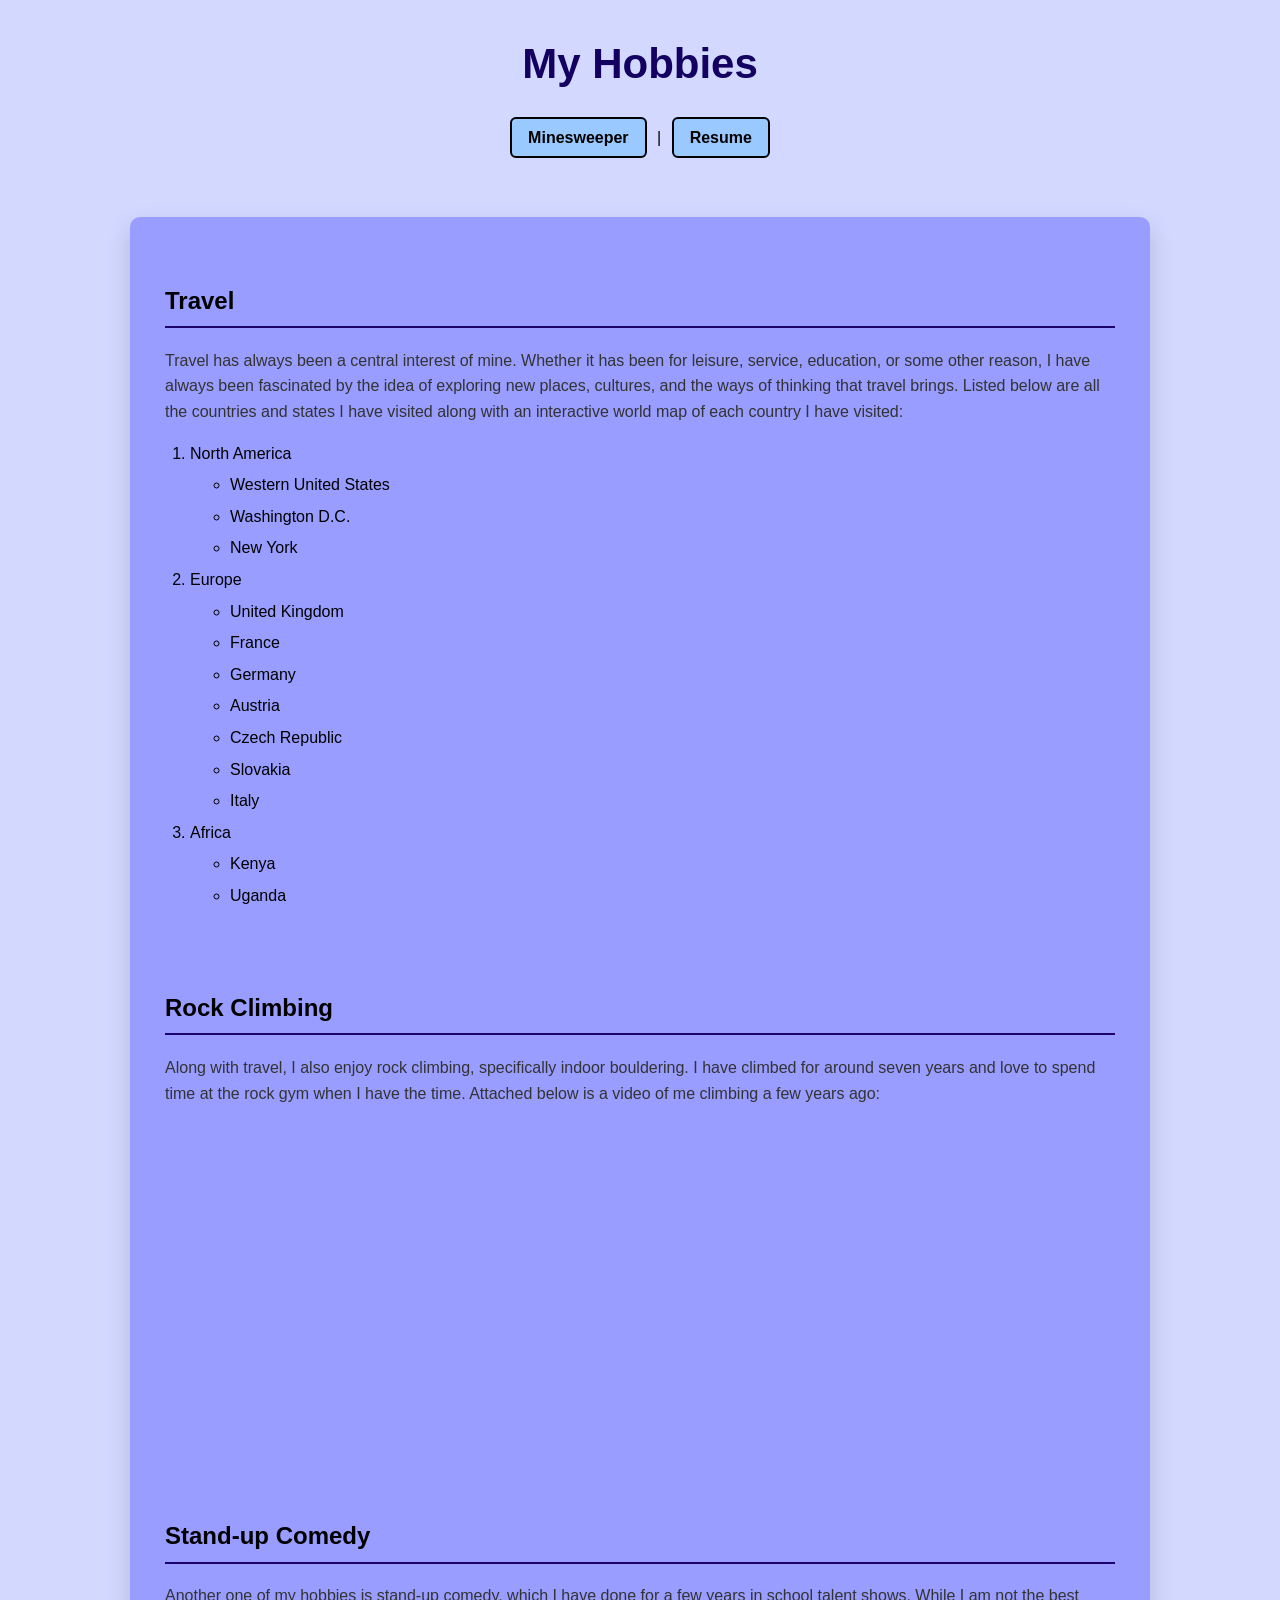
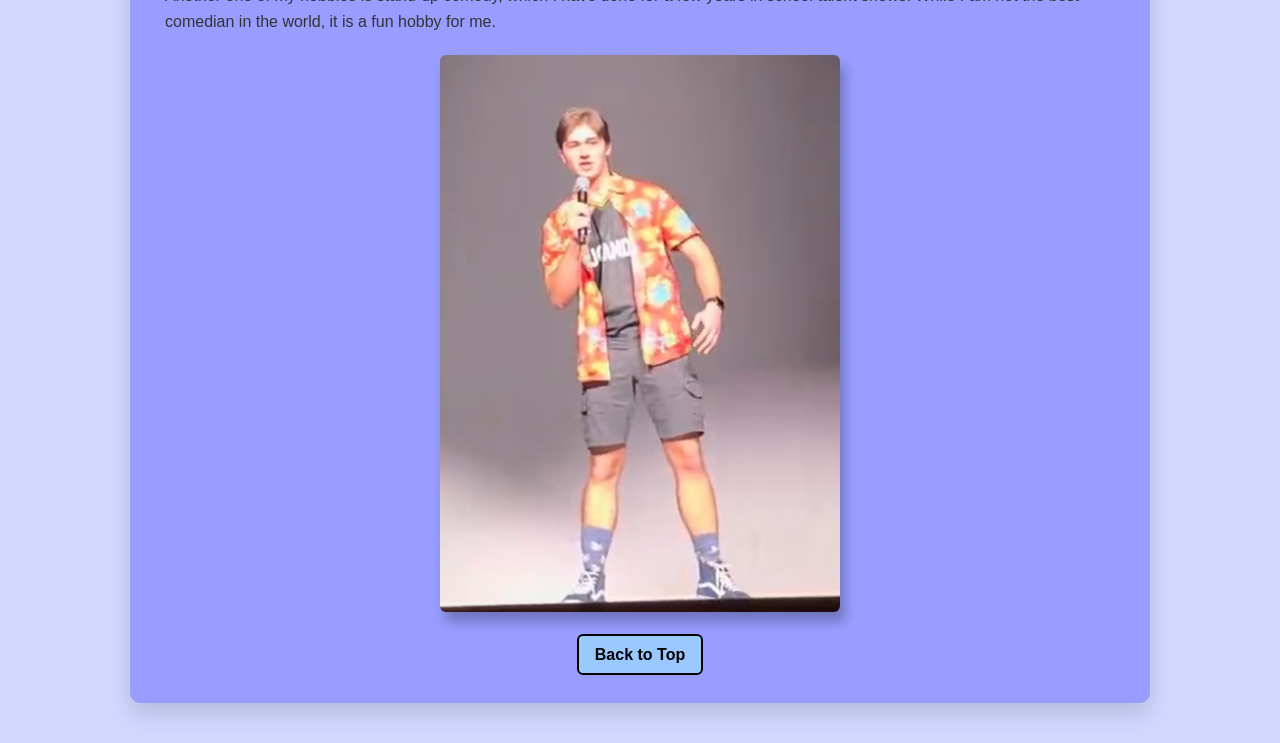
<file: index.html>
<!DOCTYPE html>
<html>
<head>
    <title>My Hobbies</title>
    <link rel="stylesheet" href="CSS/myhobbies.css">
    </head>
<body>
    <h1 id="my-hobbies">My Hobbies</h1>
    <nav class="navigation">
    <a href="minesweeper.html">Minesweeper</a> |
    <a href="brayden_ginos.html">Resume</a>
</nav>
<br>
<div class="container">
    <h2>Travel</h2>
    <p>Travel has always been a central interest of mine. Whether it has been for leisure, service, education, or some other reason, I have always been fascinated by the idea of exploring new places, cultures, and the ways of thinking that travel brings. Listed below are all the countries and states I have visited along with an interactive world map of each country I have visited:</p>
    <ol>
        <li>North America</li>
            <ul>
                <li>Western United States</li>
                <li>Washington D.C.</li>
                <li>New York</li>
            </ul>
        <li>Europe</li>
            <ul>
                <li>United Kingdom</li>
                <li>France</li>
                <li>Germany</li>
                <li>Austria</li>
                <li>Czech Republic</li>
                <li>Slovakia</li>
                <li>Italy</li>
            </ul>
        <li>Africa</li>
            <ul>
                <li>Kenya</li>
                <li>Uganda</li>
            </ul>
    </ol></h2>
    <div class='tableauPlaceholder' id='viz1778599255355' style='position: relative'><noscript><a href='#'><img alt='Sheet 1 ' src='https:&#47;&#47;public.tableau.com&#47;static&#47;images&#47;W8&#47;W8Q7RHDKC&#47;1_rss.png' style='border: none' /></a></noscript><object class='tableauViz'  style='display:none;'><param name='host_url' value='https%3A%2F%2Fpublic.tableau.com%2F' /> <param name='embed_code_version' value='3' /> <param name='path' value='shared&#47;W8Q7RHDKC' /> <param name='toolbar' value='yes' /><param name='static_image' value='https:&#47;&#47;public.tableau.com&#47;static&#47;images&#47;W8&#47;W8Q7RHDKC&#47;1.png' /> <param name='animate_transition' value='yes' /><param name='display_static_image' value='yes' /><param name='display_spinner' value='yes' /><param name='display_overlay' value='yes' /><param name='display_count' value='yes' /><param name='language' value='en-US' /><param name='filter' value='publish=yes' /></object></div>                <script type='text/javascript'>                    var divElement = document.getElementById('viz1778599255355');                    var vizElement = divElement.getElementsByTagName('object')[0];                    vizElement.style.width='600px';vizElement.style.height='400px';                    var scriptElement = document.createElement('script');                    scriptElement.src = 'https://public.tableau.com/javascripts/api/viz_v1.js';                    vizElement.parentNode.insertBefore(scriptElement, vizElement);                </script><br>
    <h2>Rock Climbing</h2>
    <p>Along with travel, I also enjoy rock climbing, specifically indoor bouldering. I have climbed for around seven years and love to spend time at the rock gym when I have the time. Attached below is a video of me climbing a few years ago:</p>
    <iframe width="560" height="315" src="https://www.youtube.com/embed/B2-zDOpP_XQ?si=aorrFFE_I0zKATIs" title="YouTube video player" frameborder="0" allow="accelerometer; autoplay; clipboard-write; encrypted-media; gyroscope; picture-in-picture; web-share" referrerpolicy="strict-origin-when-cross-origin" allowfullscreen></iframe><br>
   <h2>Stand-up Comedy</h2>
    <p>
    Another one of my hobbies is stand-up comedy, which I have done for a few years in school talent shows. While I am not the best comedian in the world, it is a fun hobby for me.
    </p>
    <a href="https://www.youtube.com/watch?v=eXzS3hUObPY" target="_blank">
    <img src="images/Brayden Comedy.jpg" alt="Brayden Comedy" width="400">
    </a>
    <div class="backtotop"><a href="#my-hobbies">Back to Top</a></div>
</div>
</body>
</html>
</file>
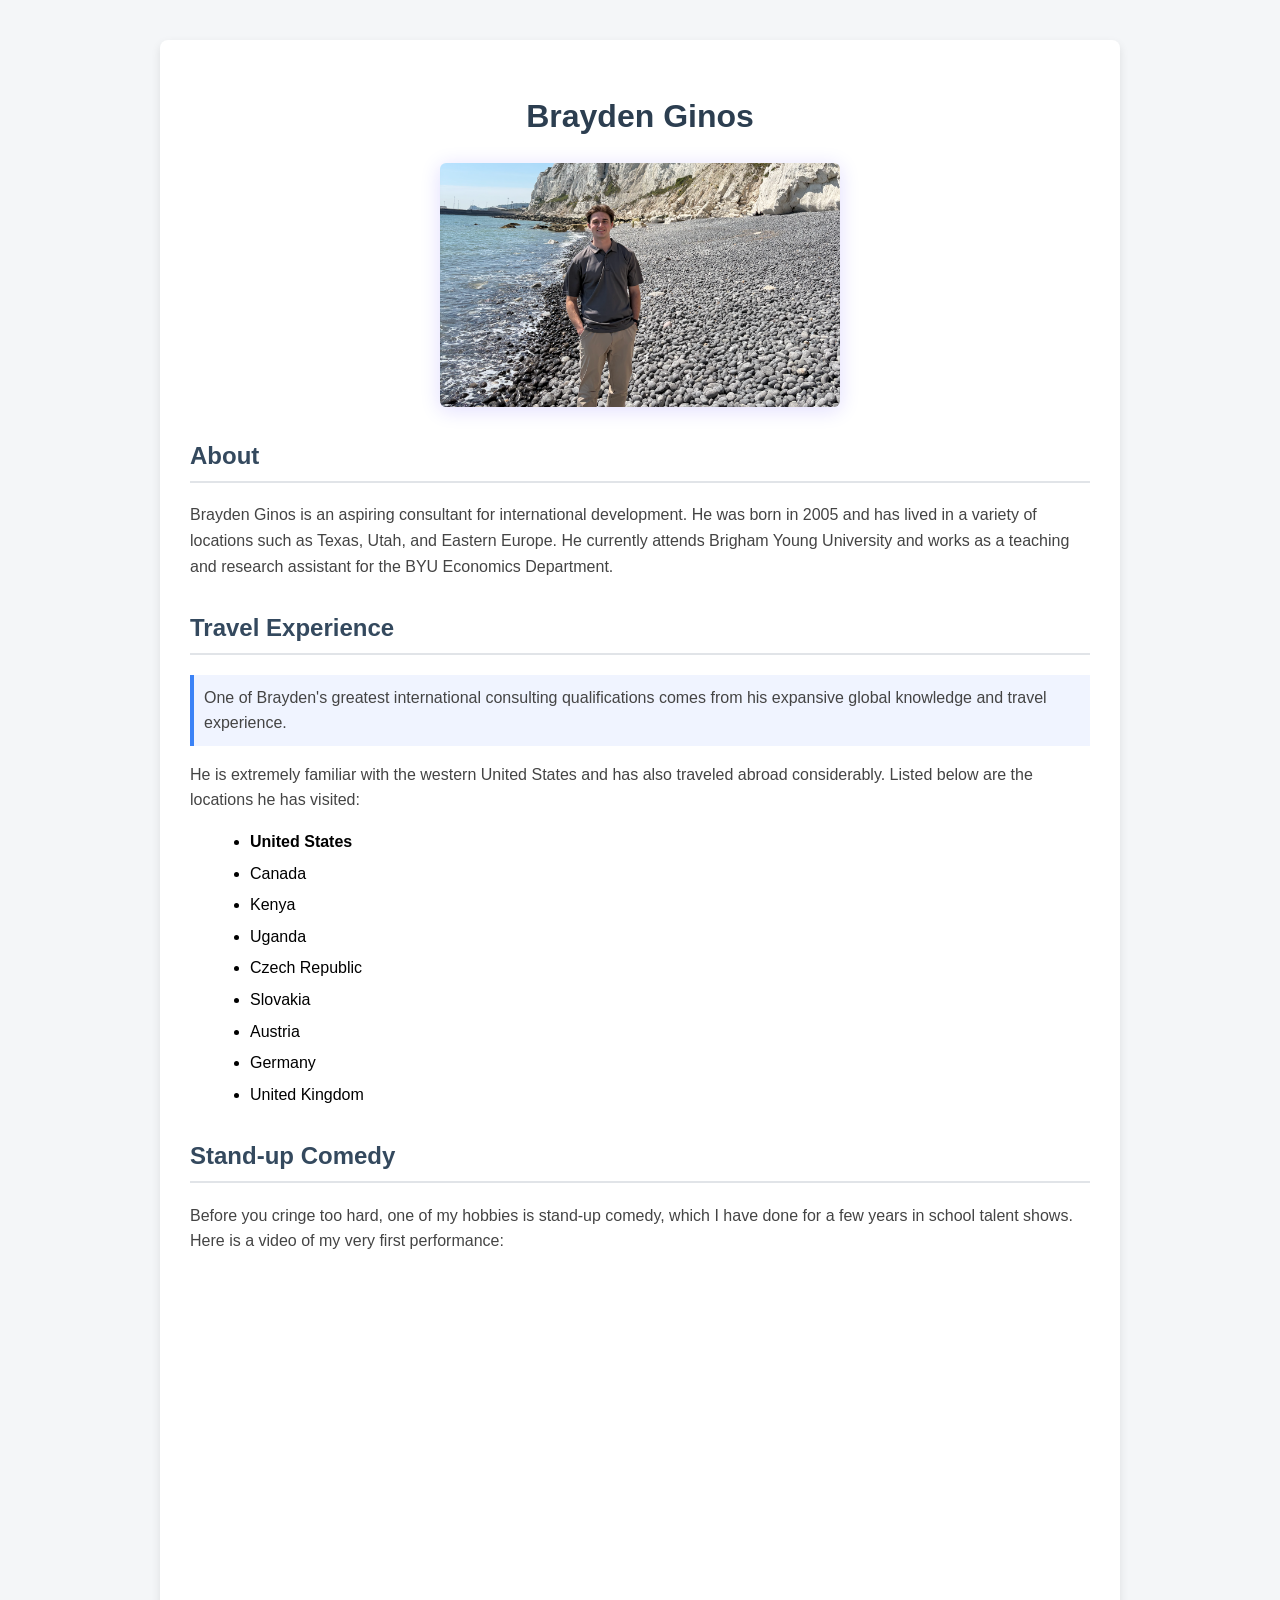
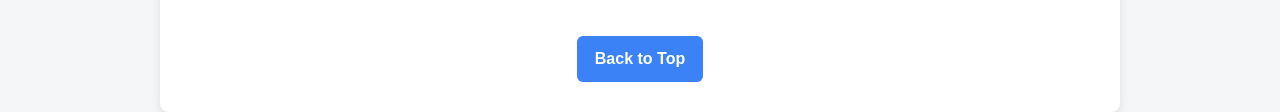
<file: about-me.html>
<!DOCTYPE html>
<html>
<head>
    <title>Brayden Ginos</title>

    <style>

        html {
            scroll-behavior: smooth;
        }

        body {
            font-family: Arial, Helvetica, sans-serif;
            background-color: #f4f6f8;
            margin: 0;
            padding: 0;
            line-height: 1.6;
        }

        .container {
            width: 80%;
            max-width: 900px;
            margin: auto;
            background: white;
            padding: 30px;
            margin-top: 40px;
            border-radius: 8px;
            box-shadow: 0px 4px 10px rgba(0,0,0,0.1);
        }

        h1 {
            text-align: center;
            color: #2c3e50;
            margin-bottom: 10px;
        }

        h2 {
            color: #34495e;
            border-bottom: 2px solid #e1e4e8;
            padding-bottom: 5px;
            margin-top: 30px;
        }

        img {
            display: block;
            margin: 20px auto;
            border-radius: 6px;
            box-shadow: 0px 3px 20px rgba(46, 19, 255, 0.15);
        }

        p {
            color: #444;
            font-size: 16px;
        }

        ul {
            margin-left: 20px;
        }

        li {
            margin-bottom: 6px;
        }

        .video {
            margin-top: 20px;
            text-align: center;
        }

        iframe {
            max-width: 100%;
            border-radius: 6px;
            border-color: #3b82f6;
        }

        .highlight {
            background: #f0f4ff;
            padding: 10px;
            border-left: 4px solid #3b82f6;
            margin-top: 10px;
        }

        .backToTop {
            text-align: center;
            margin-top: 40px;
        }

        .backToTop a {
            display: inline-block;
            text-decoration: none;
            background-color: #3b82f6;
            color: white;
            padding: 10px 18px;
            border-radius: 6px;
            font-weight: bold;
        }

        .backToTop a:hover {
            background-color: #2563eb;
        }

    </style>
</head>

<body>

<div class="container">

<h1 id="brayden">Brayden Ginos</h1>

<img src="./images/Brayden Ginos - White Cliffs.png" alt="Brayden Ginos" width="400">

<h2>About</h2>

<p>
Brayden Ginos is an aspiring consultant for international development. He was born in 2005 and has lived in a variety of locations such as Texas, Utah, and Eastern Europe. He currently attends Brigham Young University and works as a teaching and research assistant for the BYU Economics Department.
</p>

<h2>Travel Experience</h2>

<p class="highlight">
One of Brayden's greatest international consulting qualifications comes from his expansive global knowledge and travel experience.
</p>

<p>
He is extremely familiar with the western United States and has also traveled abroad considerably. Listed below are the locations he has visited:
</p>

<ul>
    <li><strong>United States</strong></li>
    <li>Canada</li>
    <li>Kenya</li>
    <li>Uganda</li>
    <li>Czech Republic</li>
    <li>Slovakia</li>
    <li>Austria</li>
    <li>Germany</li>
    <li>United Kingdom</li>
</ul>

<h2>Stand-up Comedy</h2>

<p>
Before you cringe too hard, one of my hobbies is stand-up comedy, which I have done for a few years in school talent shows. Here is a video of my very first performance:
</p>

<div class="video">
<iframe width="560" height="315"
src="https://www.youtube.com/embed/eXzS3hUObPY"
title="YouTube video player"
frameborder="0"
allowfullscreen>
</iframe>
</div>

<div class="backToTop">
<a href="#brayden">Back to Top</a>
</div>

</div>

</body>
</html>
</file>
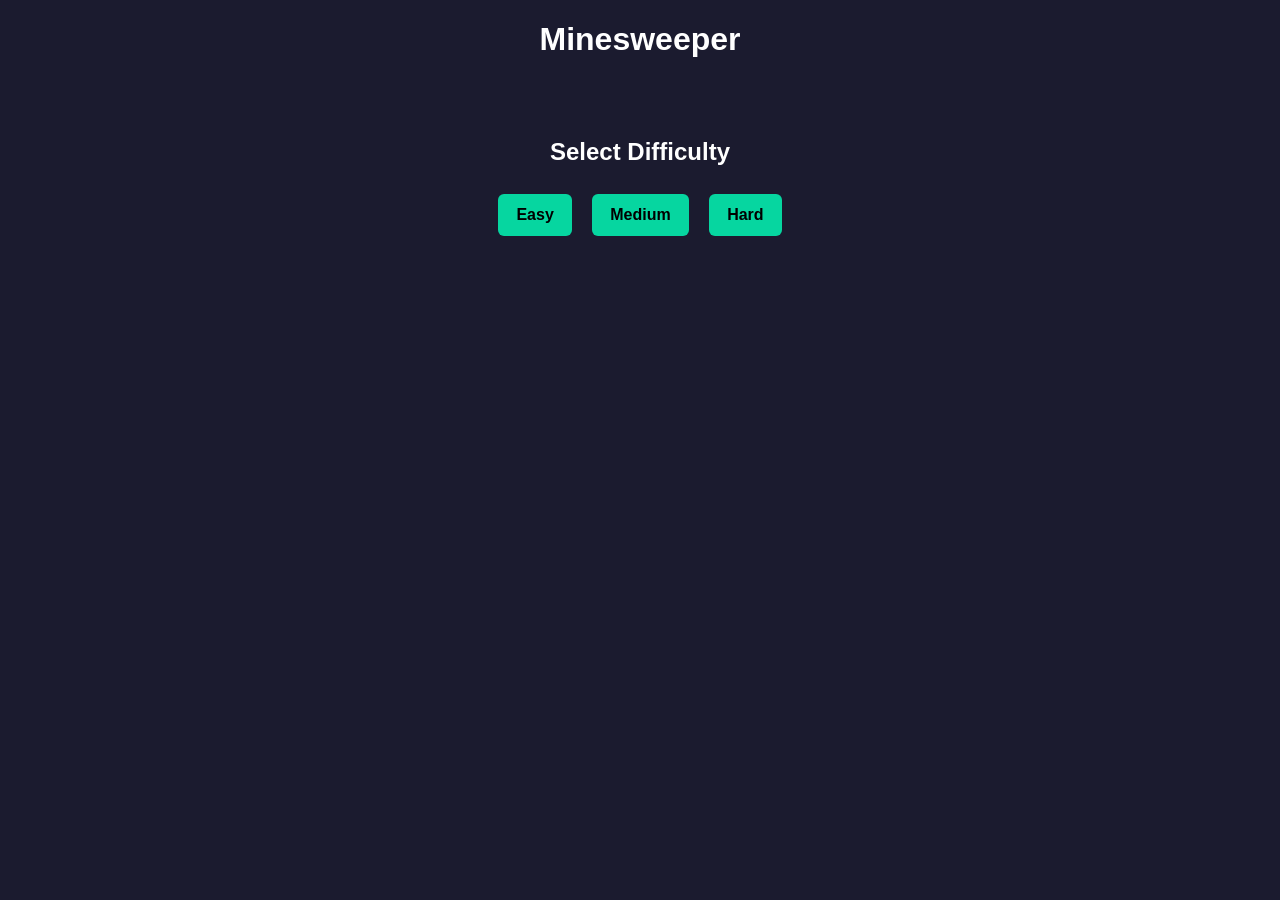
<file: minesweeper.html>
<!DOCTYPE html>
<html lang="en">
<head>
<meta charset="UTF-8">
<title>Minesweeper</title>

<style>
body{
    font-family: Arial, sans-serif;
    background:#1b1b2f;
    color:white;
    text-align:center;
    margin:0;
    padding:0;
}

/* ---------- MENU ---------- */

#menu{
    margin-top:80px;
}

button{
    padding:12px 18px;
    margin:8px;
    border:none;
    border-radius:6px;
    font-size:16px;
    cursor:pointer;
    background:#06d6a0;
    color:black;
    font-weight:bold;
}

button:hover{
    background:#04b386;
}

/* ---------- GAME BOARD ---------- */

#game{
    display:none;
    margin-top:20px;
}

#board{
    margin:20px auto;
    display:grid;
    gap:4px;
    justify-content:center;
}

.cell{
    width:34px;
    height:34px;
    background:#44446a;
    border-radius:4px;
    display:flex;
    align-items:center;
    justify-content:center;
    font-weight:bold;
    cursor:pointer;
    user-select:none;
}

.revealed{
    background:#dcdcf0;
    cursor:default;
}

.mine{
    background:#ff595e;
}

.flag{
    background:#ffd166;
}

/* number colors */
.n1{color:#0000ff;}
.n2{color:#008200;}
.n3{color:#ff0000;}
.n4{color:#000084;}
.n5{color:#840000;}
.n6{color:#008284;}
.n7{color:#000000;}
.n8{color:#808080;}

#topbar{
    margin-top:15px;
}

</style>
</head>

<body>

<h1>Minesweeper</h1>

<!-- ---------- MENU ---------- -->
<div id="menu">
    <h2>Select Difficulty</h2>
    <button onclick="startGame('easy')">Easy</button>
    <button onclick="startGame('medium')">Medium</button>
    <button onclick="startGame('hard')">Hard</button>
</div>

<!-- ---------- GAME ---------- -->
<div id="game">

<div id="topbar">
    <button onclick="backToMenu()">Back</button>
    <button onclick="restart()">Restart</button>
</div>

<div id="board"></div>

</div>

<script>

let board = []
let firstClick = true
let gameOver = false

let width, height, mineCount

function setDifficulty(level){

if(level === "easy"){
    width = 8
    height = 8
    mineCount = 8
}
else if(level === "medium"){
    width = 12
    height = 12
    mineCount = 25
}
else if(level === "hard"){
    width = 16
    height = 16
    mineCount = 50
}

}

/* ---------- START GAME ---------- */

function startGame(level){

setDifficulty(level)

document.getElementById("menu").style.display="none"
document.getElementById("game").style.display="block"

initBoard()

}

/* ---------- BOARD INIT ---------- */

function initBoard(){

board = []
firstClick = true
gameOver = false

const boardDiv = document.getElementById("board")
boardDiv.innerHTML=""

boardDiv.style.gridTemplateColumns = `repeat(${width}, 34px)`
boardDiv.style.gridTemplateRows = `repeat(${height}, 34px)`

for(let y=0;y<height;y++){
board[y]=[]

for(let x=0;x<width;x++){

let cell = document.createElement("div")
cell.className="cell"
cell.dataset.x=x
cell.dataset.y=y

cell.addEventListener("click", handleClick)
cell.addEventListener("contextmenu", flag)

boardDiv.appendChild(cell)

board[y][x]={
mine:false,
revealed:false,
flag:false,
count:0,
el:cell
}

}

}

}

/* ---------- MINE PLACEMENT (SAFE FIRST CLICK) ---------- */

function placeMinesSafe(sx,sy){

let forbidden = new Set()

for(let dy=-1;dy<=1;dy++){
for(let dx=-1;dx<=1;dx++){

let nx=sx+dx
let ny=sy+dy

if(inBounds(nx,ny)){
forbidden.add(nx+","+ny)
}

}}

let placed=0

while(placed<mineCount){

let x=Math.floor(Math.random()*width)
let y=Math.floor(Math.random()*height)

if(!board[y][x].mine && !forbidden.has(x+","+y)){
board[y][x].mine=true
placed++
}

}

calcNumbers()

}

/* ---------- NUMBER CALC ---------- */

function calcNumbers(){

for(let y=0;y<height;y++){
for(let x=0;x<width;x++){

if(board[y][x].mine) continue

let c=0

for(let dy=-1;dy<=1;dy++){
for(let dx=-1;dx<=1;dx++){

let nx=x+dx
let ny=y+dy

if(inBounds(nx,ny) && board[ny][nx].mine){
c++
}

}}

board[y][x].count=c

}}

}

/* ---------- CLICK ---------- */

function handleClick(){

if(gameOver) return

let x=parseInt(this.dataset.x)
let y=parseInt(this.dataset.y)

if(firstClick){
placeMinesSafe(x,y)
firstClick=false
}

reveal(x,y)

checkWin()

}

/* ---------- REVEAL (BFS FLOOD FILL) ---------- */

function reveal(x,y){

let queue=[[x,y]]

while(queue.length){

let [cx,cy]=queue.shift()
let cell=board[cy][cx]

if(cell.revealed || cell.flag) continue

cell.revealed=true
cell.el.classList.add("revealed")

if(cell.mine){

cell.el.textContent="💣"
cell.el.classList.add("mine")
endGame(false)
return

}

if(cell.count>0){

cell.el.textContent=cell.count
cell.el.classList.add("n"+cell.count)

}else{

for(let dy=-1;dy<=1;dy++){
for(let dx=-1;dx<=1;dx++){

let nx=cx+dx
let ny=cy+dy

if(inBounds(nx,ny)){
queue.push([nx,ny])
}

}}

}

}

}

/* ---------- FLAG ---------- */

function flag(e){

e.preventDefault()
if(gameOver) return

let x=parseInt(this.dataset.x)
let y=parseInt(this.dataset.y)

let cell=board[y][x]

if(cell.revealed) return

cell.flag=!cell.flag

if(cell.flag){
cell.el.textContent="🚩"
cell.el.classList.add("flag")
}else{
cell.el.textContent=""
cell.el.classList.remove("flag")
}

}

/* ---------- UTIL ---------- */

function inBounds(x,y){
return x>=0 && x<width && y>=0 && y<height
}

/* ---------- WIN CHECK ---------- */

function checkWin(){

let safe=width*height-mineCount
let r=0

for(let row of board){
for(let c of row){
if(c.revealed) r++
}}

if(r===safe) endGame(true)

}

/* ---------- END GAME ---------- */

function endGame(win){

gameOver=true

for(let row of board){
for(let c of row){

if(c.mine){
c.el.textContent="💣"
c.el.classList.add("mine")
}

}}

setTimeout(()=>{
alert(win ? "You Win!" : "Game Over")
},100)

}

/* ---------- MENU CONTROLS ---------- */

function backToMenu(){

document.getElementById("menu").style.display="block"
document.getElementById("game").style.display="none"

}

function restart(){
initBoard()
}

</script>

</body>
</html>
</file>
<file: CSS/myhobbies.css>
/* Smooth scrolling */
html {
    scroll-behavior: smooth;
}

/* Page background */
body {
    font-family: "Comic Sans MS", Helvetica, sans-serif;
    margin: 0;
    padding: 0;
    line-height: 1.6;

    background: #d2d8ff;
    background-size: 400% 400%;
    animation: gradientMove 15s ease infinite;
}

/* Background animation */
@keyframes gradientMove {
    0% {background-position:0% 50%;}
    50% {background-position:100% 50%;}
    100% {background-position:0% 50%;}
}

/* Title */
h1 {
    text-align: center;
    margin-top: 30px;
    font-size: 42px;
    color: #130060;
}

/* Navigation bar */
.navigation {
    text-align: center;
    margin-top: 20px;
}

.navigation a {
    text-decoration: none;
    background: #9ac9ff;;
    color: black;
    padding: 10px 16px;
    border-radius: 6px;
    border: 2px solid black;
    margin: 0 6px;
    font-weight: bold;

    transition: all 0.3s ease;
}

.navigation a:hover {
    background: black;
    color: #9ac9ff;
    transform: translateY(-2px);
}

/* Container card */
.container {
    width: 80%;
    max-width: 950px;
    margin: 40px auto;

    background: #989dff;
    padding: 35px;

    border-radius: 10px;

    box-shadow: 0px 10px 25px rgba(0,0,0,0.15);
}

/* Section headings */
h2 {
    border-bottom: 2px solid #1c0369;
    padding-bottom: 6px;
    margin-top: 30px;
}

/* Paragraph text */
p {
    color: #333;
}

/* Lists */
ol {
    padding-left: 25px;
}

ul {
    margin-top: 5px;
}

li {
    margin-bottom: 6px;
}

/* Images */
img {
    display: block;
    margin: 20px auto;
    border-radius: 6px;
    border-color: #9ac9ff;

    box-shadow: 5px 10px 12px rgba(0,0,0,0.25);

    transition: all 0.3s ease;
}

img:hover {
    transform: scale(1.05);
    box-shadow: 0px 12px 25px rgba(0,0,0,0.35);
}

/* Tableau map container */
.tableauPlaceholder {
    margin: 25px auto;
    text-align: center;
}

/* Video iframe */
iframe {
    display: block;
    margin: 20px auto;
    border-radius: 8px;
    border-color: #9ac9ff;
    max-width: 100%;
}

/* Back to top button */
.backtotop {
    text-align: center;
    margin-top: 30px;
}

.backtotop a {
    text-decoration: none;
    padding: 10px 16px;
    background: #9ac9ff;
    color: black;
    border: 2px solid black;
    border-radius: 6px;

    font-weight: bold;

    transition: all 0.3s ease;
}

.backtotop a:hover {
    background: black;
    color: #9ac9ff;
}
</file>
